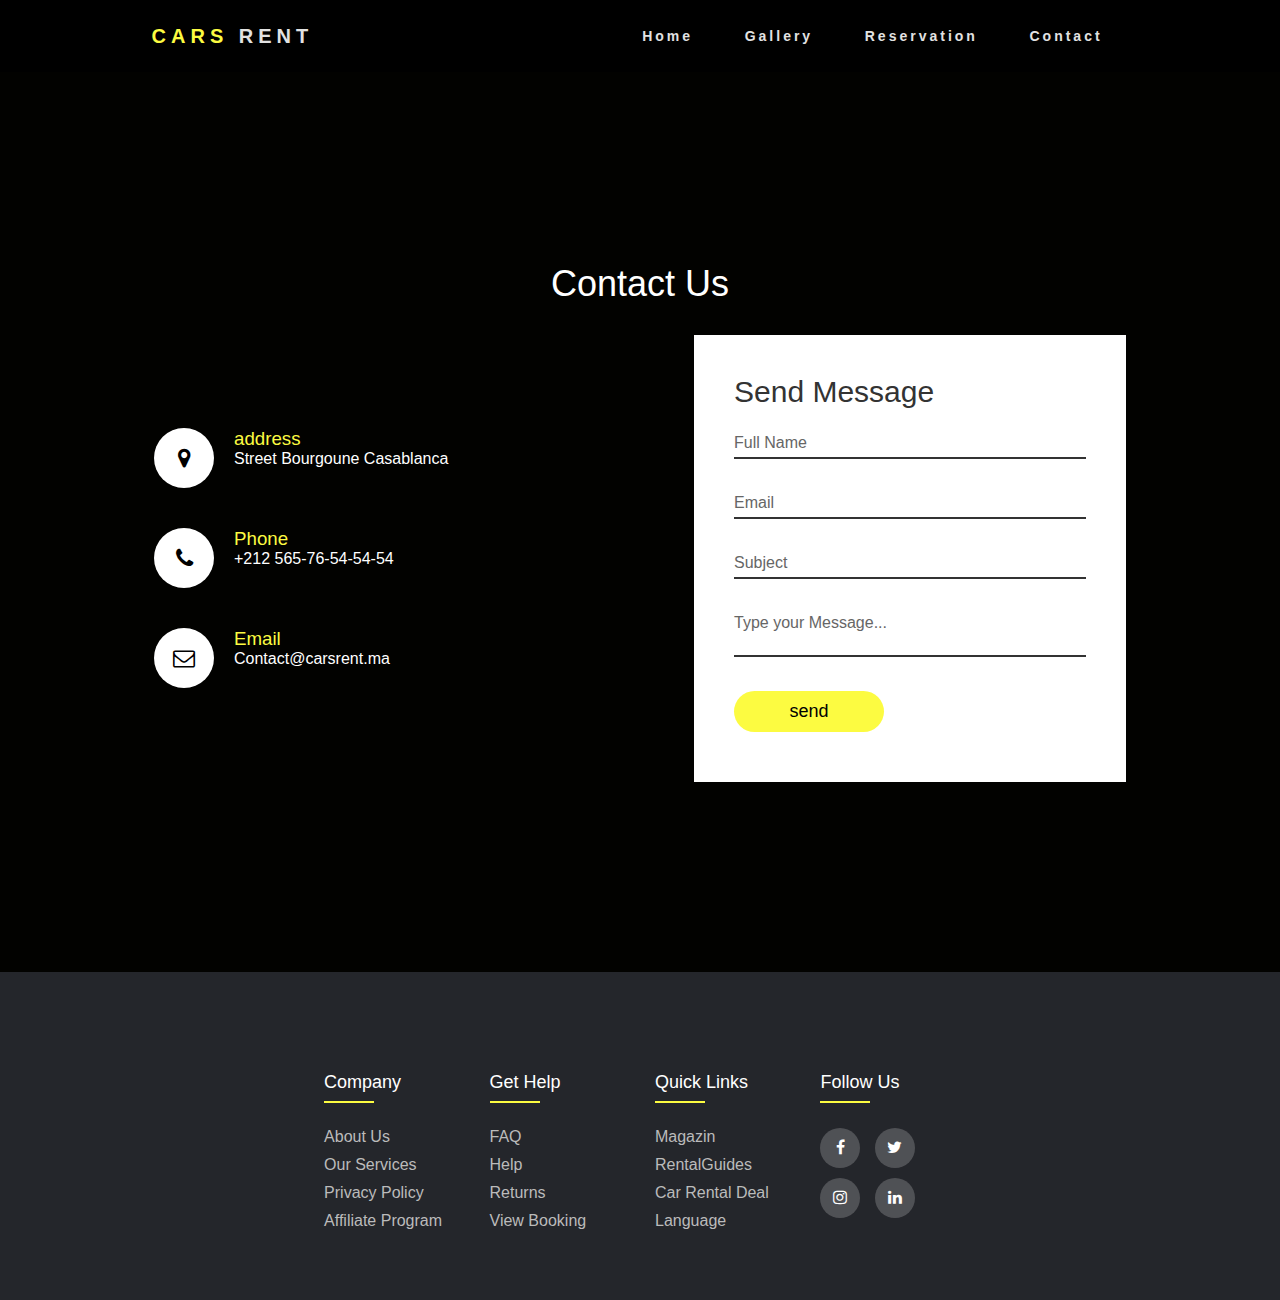
<file: contact.html>
<!DOCTYPE html>
<html lang="en">

<head>
    <meta charset="UTF-8">
    <meta http-equiv="X-UA-Compatible" content="IE=edge">
    <meta name="viewport" content="width=device-width, initial-scale=1.0">
    <title>Cars rent</title>
    <link rel="stylesheet" href="css/style.css">
    <link rel="stylesheet" href="https://stackpath.bootstrapcdn.com/font-awesome/4.7.0/css/font-awesome.min.css"
        integrity="sha384-wvfXpqpZZVQGK6TAh5PVlGOfQNHSoD2xbE+QkPxCAFlNEevoEH3Sl0sibVcOQVnN" crossorigin="anonymous">
</head>

<body>
    <nav style="background-color: black;">
        <div class="logo">
            <h4><span>Cars</span> Rent</h4>
        </div>
        <ul class="nav-links">
            <li><a href="index.html">Home</a></li>
            <li><a href="gallerie.html">Gallery</a></li>
            <li><a href="booking.html">Reservation</a></li>
            <li><a href="contact.html">Contact</a></li>
        </ul>
        <div class="burger">
            <div class="line1"></div>
            <div class="line2"></div>
            <div class="line3"></div>
        </div>

    </nav>

    <section class="contact">
        <div class="content">
            <h2>Contact Us</h2>
        </div>
        <div class="container">
            <div class="contactInfo">
                <div class="box">
                    <div class="icon"><i class="fa fa-map-marker" aria-hidden="true"></i></div>

                    <div class="text">
                        <h3>address</h3>
                        <p>Street Bourgoune Casablanca</p>
                    </div>
                </div>
                <div class="box">
                    <div class="icon"><i class="fa fa-phone" aria-hidden="true"></i>
                    </div>
                    <div class="text">
                        <h3>Phone</h3>
                        <p>+212 565-76-54-54-54</p>
                    </div>
                </div>
                <div class="box">
                    <div class="icon"><i class="fa fa-envelope-o" aria-hidden="true"></i>
                    </div>
                    <div class="text">
                        <h3>Email</h3>
                        <p>Contact@carsrent.ma</p>
                    </div>
                </div>
            </div>
            <form class="contactForm">
                <h2>Send Message</h2>
                <div class="inputBox">
                    <input type="text" id="nom" name="" required="required">
                    <span>Full Name</span>
                </div>
                <div class="inputBox">
                    <input type="text" id="emailv" name="" required="required" >
                    <span>Email</span>
                </div>
                <div class="inputBox">
                    <input type="text" id="subjv" name="" required="required">
                    <span>Subject</span>
                </div>
                <div class="inputBox">
                    <textarea type="text" id="msgv" required="required"></textarea>
                    <span> Type your Message...</span>
                </div>
                <div class="inputBox">
                    <input type="submit"  name="" value="send" onclick="popup()">



            </form>
        </div>
<div class="popup">
    <img src="close.svg" onclick="close()" id="cl" />
    
    <h3>Thank You</h3>
    <p id="name"></p>
    <p id="email"></p>
    <p id="subj"></p>
    <p id="msg"></p>
    <!-- <p>Your message has been sent successfully</p> -->
</div>
        </div>

    </section>
    <footer class="footer">
    <div class="container">
      <div class="row">
        <div class="footer-col">
          <h4>company</h4>
          <ul>
            <li><a href="#">about us</a></li>
            <li><a href="#">our services</a></li>
            <li><a href="#">privacy policy</a></li>
            <li><a href="#">affiliate program</a></li>
          </ul>
        </div>
        <div class="footer-col">
          <h4>get help</h4>
          <ul>
            <li><a href="#">FAQ</a></li>
            <li><a href="#">Help</a></li>
            <li><a href="#">returns</a></li>
            <li><a href="#">View Booking</a></li>
           
          </ul>
        </div>
        <div class="footer-col">
          <h4>Quick links</h4>
          <ul>
            <li><a href="#">Magazin</a></li>
            <li><a href="#">RentalGuides</a></li>
            <li><a href="#">Car Rental Deal</a></li>
            <li><a href="#">Language</a></li>
          </ul>
        </div>
        <div class="footer-col">
          <h4>follow us</h4>
          <div class="social-links">
            <a href="#"><i class="fa fa-facebook" aria-hidden="true"></i></a>            </a>
            <a href="#"><i class="fa fa-twitter"></i></a>
            <a href="#"><i class="fa fa-instagram"></i></a>
            <a href="#"><i class="fa fa-linkedin"></i></a>
          </div>
        </div>
      </div>
    </div>
 </footer>


    <script>
        function navSlide() {
            const burger = document.querySelector(".burger");
            const nav = document.querySelector(".nav-links");
            const navLinks = document.querySelectorAll(".nav-links li");

            burger.addEventListener("click", () => {
                //Toggle Nav
                nav.classList.toggle("nav-active");

               
                //Burger Animation
                burger.classList.toggle("toggle");
            });

        }

        navSlide();

/*popup contact*/

     function popup()
     {
        event.preventDefault();
         let fullname=document.getElementById('nom').value;
         let emailV=document.getElementById('emailv').value;
         let subjv=document.getElementById('subjv').value;
         let msgv=document.getElementById('msgv').value;
         let nameN=document.getElementById("name");
         let email=document.getElementById("email");
         let subj=document.getElementById("subj");
         let msg=document.getElementById("msg");
         var pop = document.querySelector('.popup');

        pop.classList.add('popup-active');
        nameN.innerText="name:"+fullname;
        email.innerText="email:"+emailV;
        subj.innerText="subject:"+subjv;
        msg.innerText="message:"+msgv;

     }
    document.getElementById("cl").addEventListener("click",close);
     function close()
     {
        
        
        //   alert("khadmi");
        var pop = document.querySelector('.popup');
        pop.classList.remove('popup-active');
        

    
     }
     

    </script>


</body>

</html>
</file>
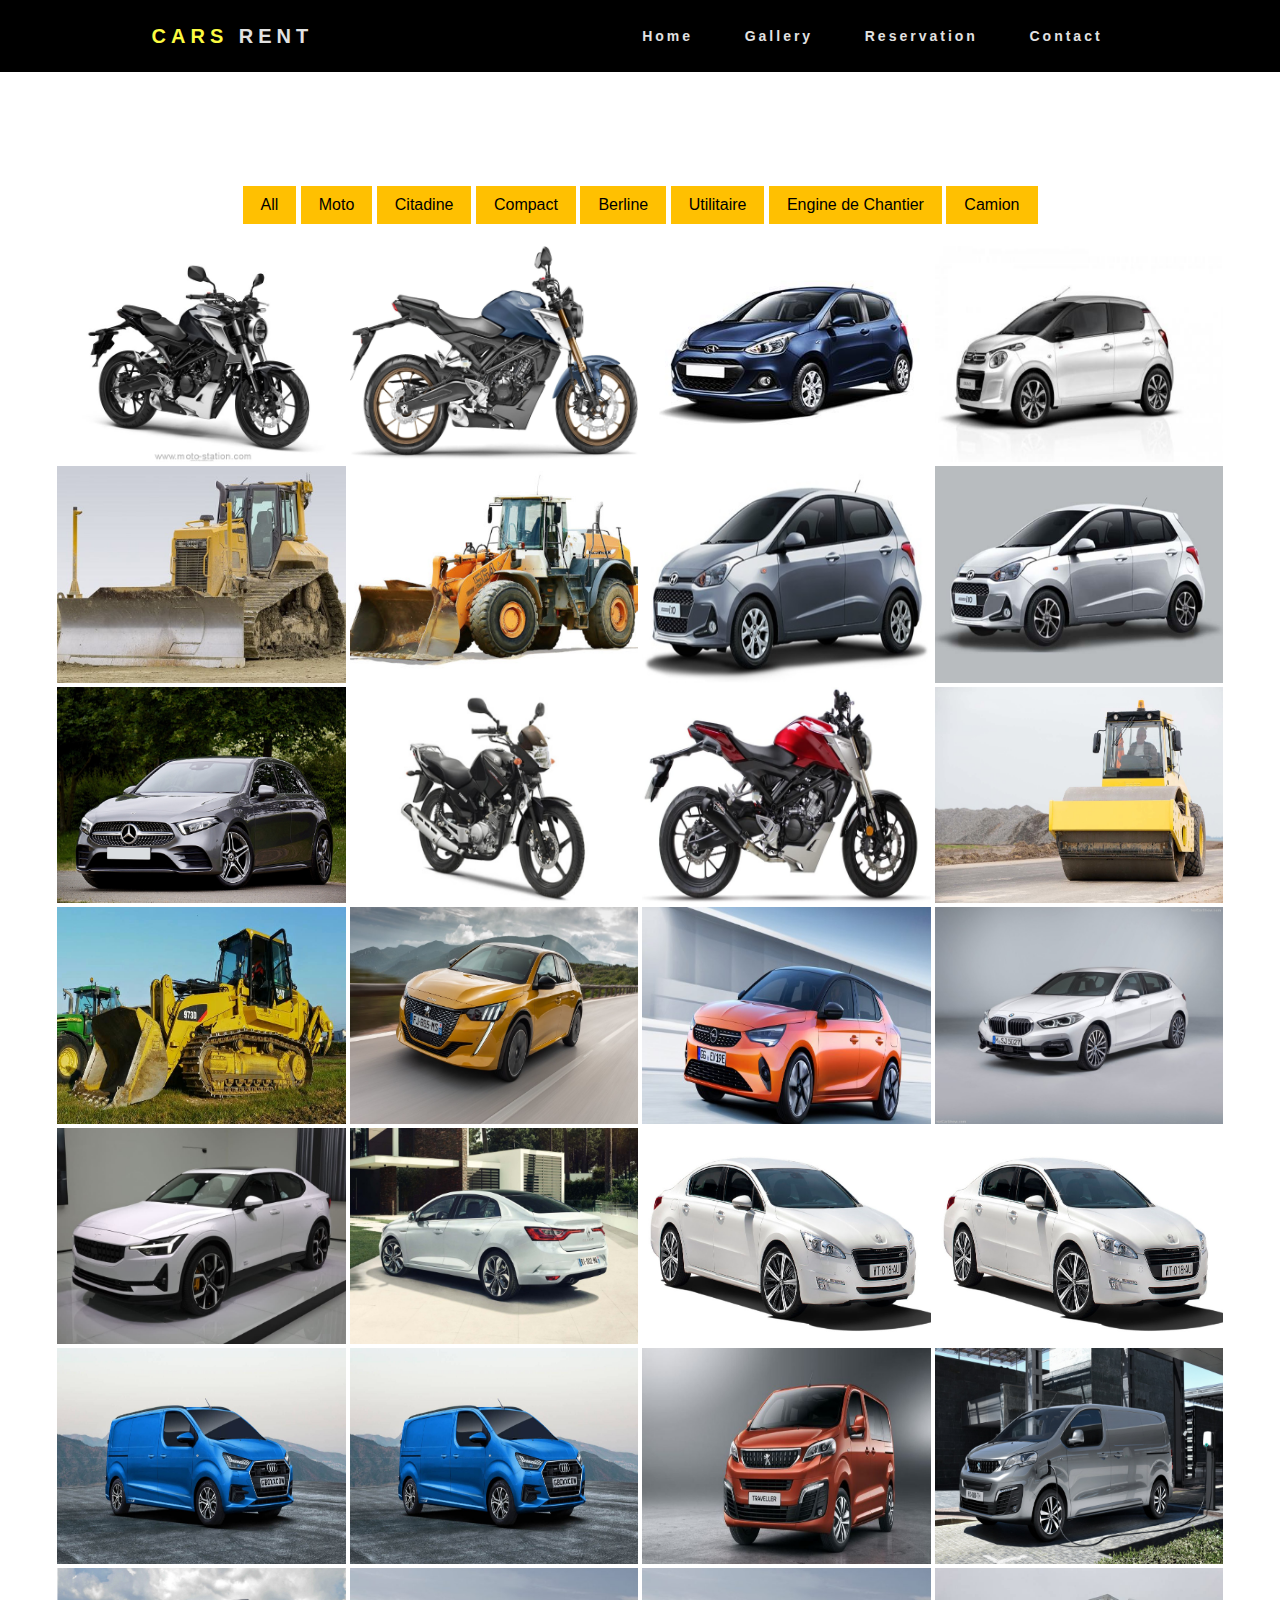
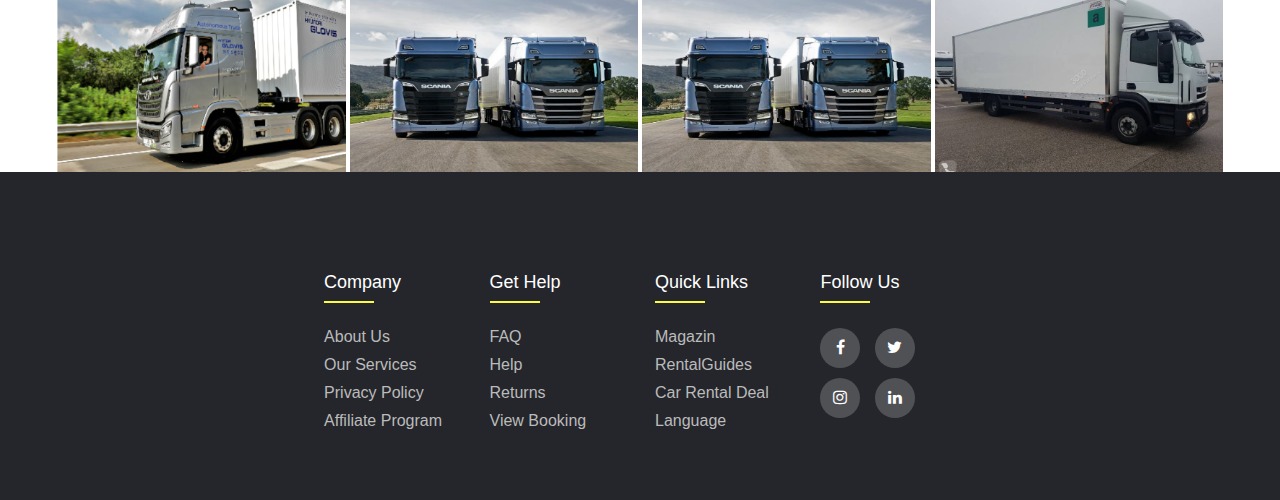
<file: gallerie.html>
<!DOCTYPE html>
<html lang="en">

<head>
    <meta charset="UTF-8">
    <title>Cars rent</title>
    <link rel="stylesheet" href="css/style2.css">
    <link rel="stylesheet" href="css/style.css">
    <link rel="stylesheet" href="https://stackpath.bootstrapcdn.com/font-awesome/4.7.0/css/font-awesome.min.css"
        integrity="sha384-wvfXpqpZZVQGK6TAh5PVlGOfQNHSoD2xbE+QkPxCAFlNEevoEH3Sl0sibVcOQVnN" crossorigin="anonymous">
</head>

<body>
    <nav style="background-color: black;">
        <div class="logo">
            <h4><span>Cars</span> Rent</h4>
        </div>
        <ul class="nav-links">
            <li><a href="index.html">Home</a></li>
            <li class="active"><a href="gallerie.html">Gallery</a></li>
            <li><a href="booking.html">Reservation</a></li>
            <li><a href="contact.html">Contact</a></li>
        </ul>
        <div class="burger">
            <div class="line1"></div>
            <div class="line2"></div>
            <div class="line3"></div>
        </div>

    </nav>
    <div class="container2">
        <h2>Gallery</h2>

        <ul class="filter-menu">
            <li data-target="all">All</li>
            <li data-target="moto">Moto</li>
            <li data-target="citadine">Citadine</li>
            <li data-target="compact">Compact</li>
            <li data-target="berline">Berline</li>
            <li data-target="utlitaire">Utilitaire</li>
            <li data-target="engine">Engine de Chantier</li>
            <li data-target="camion">Camion</li>

        </ul>

        <ul class="filter-item">
            <li data-item="moto"><img src="images/moto1.jpg" alt=""></li>
            <li data-item="moto"><img src="images/moto2.jpg" alt=""></li>
            <li data-item="citadine"><img src="images/c1.jpg" alt=""></li>
            <li data-item="citadine"><img src="images/c2.jpg" alt=""></li>
            <li data-item="engine"><img src="images/en1.jpg" alt=""></li>
            <li data-item="engine"><img src="images/en4.jpg" alt=""></li>
            <li data-item="citadine"><img src="images/c3.jpg" alt=""></li>
            <li data-item="citadine"><img src="images/c4.jpg" alt=""></li>
            <li data-item="citadine"><img src="images/c5.jpg" alt=""></li>
            <li data-item="moto"><img src="images/moto3.jpg" alt=""></li>
            <li data-item="moto"><img src="images/moto4.jpg" alt=""></li>
            <li data-item="engine"><img src="images/en3.jpg" alt=""></li>
            <li data-item="engine"><img src="images/en2.jpg" alt=""></li>
            <li data-item="compact"><img src="images/cm1.jpg" alt=""></li>
            <li data-item="compact"><img src="images/cm2.jpg" alt=""></li>
            <li data-item="compact"><img src="images/cm3.jpg" alt=""></li>
            <li data-item="berline"><img src="images/b1.jpg" alt=""></li>
            <li data-item="berline"><img src="images/b2.jpg" alt=""></li>
            <li data-item="berline"><img src="images/b3.jpg" alt=""></li>
            <li data-item="berline"><img src="images/b3.jpg" alt=""></li>
            <li data-item="utlitaire"><img src="images/u1.jpg" alt=""></li>
            <li data-item="utlitaire"><img src="images/u1.jpg" alt=""></li>
            <li data-item="utlitaire"><img src="images/u3.jpg" alt=""></li>
            <li data-item="utlitaire"><img src="images/u2.jpg" alt=""></li>
            <li data-item="camion"><img src="images/cam1.jpg" alt=""></li>
            <li data-item="camion"><img src="images/cam2.jpg" alt=""></li>
            <li data-item="camion"><img src="images/cam2.jpg" alt=""></li>
            <li data-item="camion"><img src="images/cam3.jpg" alt=""></li>
        </ul>
    </div>
    <footer class="footer">
        <div class="container">
          <div class="row">
            <div class="footer-col">
              <h4>company</h4>
              <ul>
                <li><a href="#">about us</a></li>
                <li><a href="#">our services</a></li>
                <li><a href="#">privacy policy</a></li>
                <li><a href="#">affiliate program</a></li>
              </ul>
            </div>
            <div class="footer-col">
              <h4>get help</h4>
              <ul>
                <li><a href="#">FAQ</a></li>
                <li><a href="#">Help</a></li>
                <li><a href="#">returns</a></li>
                <li><a href="#">View Booking</a></li>
               
              </ul>
            </div>
            <div class="footer-col">
              <h4>Quick links</h4>
              <ul>
                <li><a href="#">Magazin</a></li>
                <li><a href="#">RentalGuides</a></li>
                <li><a href="#">Car Rental Deal</a></li>
                <li><a href="#">Language</a></li>
              </ul>
            </div>
            <div class="footer-col">
              <h4>follow us</h4>
              <div class="social-links">
                <a href="#"><i class="fa fa-facebook" aria-hidden="true"></i></a>            </a>
                <a href="#"><i class="fa fa-twitter"></i></a>
                <a href="#"><i class="fa fa-instagram"></i></a>
                <a href="#"><i class="fa fa-linkedin"></i></a>
              </div>
            </div>
          </div>
        </div>
     </footer>
    
    <script src="js/filter.js"></script>
    <script>
        function navSlide() {
            const burger = document.querySelector(".burger");
            const nav = document.querySelector(".nav-links");
            const navLinks = document.querySelectorAll(".nav-links li");

            burger.addEventListener("click", () => {
                //Toggle Nav
                nav.classList.toggle("nav-active");

                //Animate Links
             
                //Burger Animation
                burger.classList.toggle("toggle");
            });

        }

        navSlide();
    </script>
</body>

</html>
</file>
<file: css/style.css>
@import url('https://fonts.googleapis.com/css2?family=Poppins:wght@200;300&display=swap');
* {
  margin: 0;
  padding: 0;
  box-sizing: border-box;
  font-family: 'Poppoins',sans-serif;

  
}


.active
{
  color:#FCFB41;
  background: #000;
}
.containerr
{
  background-image: url('../CARS6.png');
  background-position: center;
  background-size: cover;
  background-repeat: no-repeat;
  height: 100vh;
 
  }

nav {
 
  top: 0;
  width: 100%;
  display: flex;
  justify-content: space-around;
  align-items: center;
  min-height: 8vh;
  z-index: 99;
}

.logo {
  color: rgb(226, 226, 226);
  text-transform: uppercase;
  letter-spacing: 5px;
  font-size: 20px;
}

.nav-links {
  display: flex;
  justify-content: space-around;
  width: 40%;
}

.nav-links li {
  list-style: none;
}

.nav-links a {
  color: rgb(226, 226, 226);
  text-decoration: none;
  letter-spacing: 3px;
  font-weight: bold;
  font-size: 14px;
}

.burger {
  display: none;
  cursor: pointer;
}

.burger div {
  width: 25px;
  height: 3px;
  background-color: rgb(226, 226, 226);
  margin: 5px;
  transition: all 0.3s ease;
}
.contentt
{

 
  justify-content: space-around;
  color: white;
  height: 90vh;
  border:1px inset #FCFB41 ;


}
.contentt .titre{
  margin:100px;
}
ul li a:hover
{
  
  font-size: 16px;
  
  border-bottom:3px solid #FCFB41;
  border-radius: 40%;
  
}
.contentt  input
{
  
  position: relative;
  width: 200px;
  background: #FCFB41;
  color: #000;
  border:none;
  cursor:pointer;
  padding: 10px;
  font-size: 18px;
  border-radius: 3pc;
  left:50%;
 
  
  
  /* background-color: Transparent; */

}
.contentt  input[type="submit"]:hover
{
  background: #fff;
  border-radius: 4pc;
  /* border:none; */
  color:#000;

}

@media screen and (max-width: 1024px) {
  .nav-links {
      width: 100%;
  }

  
  .contentt
  {
    justify-content: space-around;
    color: white;
    
    top: 100px;
    left: 0px;
   

  }
 
 
}
@media screen and (max-width: 375px) {
  body {
    overflow-x: hidden;
   
}


}
@media screen and (max-width: 768px) {
  body {
      overflow-x: hidden;
     
     
      
  }
  
  .nav-links {
      position: fixed;
      right: 0px;
      height: 92vh;
      top: 8vh;
      background-color:#1A1E2A;
      display: flex;
      flex-direction: column;
      align-items: center;
      width: 100%;
      transform: translateX(100%);
      transition: transform 0.5s ease-in;
      z-index: 99;
      
  }

  
  .nav-links li:active {
   
      opacity:0 ;
      list-style: none;
      
  }
  .nav-links li a{
    text-align: center;
  }
  
  .burger {
      display: block;
      cursor: pointer;
      color: white;
  }
  .contentt
{
  margin:0;
  
  justify-content: space-around;
  color: white;
  height: 90vh;
  


}
.contentt .titre{
  margin:10px;
}
.contentt  input
{

  justify-content: center;
  top: 10%;
  left:20%;
  
}

.contentt .titre h4
{
  font-size: 10px;
  font-weight: lighter
  
}
.contentt .titre h1
{
  font-size: 10px;
  
}
 
 
 


/*Contact  media Query*/


.container
{
  
  flex-direction: column;
  
  
}
.container .contactInfo
{
  margin-bottom:40px;
  width: 100%;
  
  
}
.container .contactInfo ,.contactForm
{
  box-sizing:content-box;
 

}
.container .contactForm
{
 width: 100%;
}
/*footer*/
/* .footer 
{
  position: relative;
  top:100px;

  width: 50%;
  height: 50px;
  
  text-align: center;
  align-items: center;
  
 
  
  

} */
.about_location 
{
  display:flex;
 
  height: 100vh;
  
}
.about_location .about_us img {
  width: 100%;
  margin-right: 0px;
  
}
.about_location .about
 
{
 flex-wrap: wrap;

}

}


.nav-active {
      transform: translateX(0%);
}


.toggle .line1 {
  transform: rotate(-45deg) translate(-5px, 6px);
}

.toggle .line2 {
  opacity: 0;
}

.toggle .line3 {
  transform: rotate(45deg) translate(-5px, -6px);
}

span{
  color: #FCFB41;
}


.contentt .titre h1
{
  font-size: 12vh;
  width: 60%;

 
}
.contentt .titre p
{
 
font-weight: bold;
  word-spacing: 5px;
  margin-bottom: 20px;
  

}
.contentt .titre h4
{

  font-size: 20px;
  width: 60%;
  word-spacing: 5px;
  margin: 20px;
}
/*Page Contact*/
.contact
{
  position: relative;
  min-height: 100vh;
  padding: 50px 100px;
  display: flex;
  justify-content: center;
  align-items: center;
  flex-direction: column;
  background:url('../pexels-pixabay-248747.jpg');
  
  
  
}
.contact .contentt
{
  max-width: 800px;
  text-align: center;
  
}
.contact .content h2
{
  font-size: 36px;
  font-weight: 500;
  color: #fff;
}
.contact .content p
{
 
  font-weight: 300;
  color: #fff;
}
.container
{
  width: 100%;
  display: flex;
  justify-content: center;
  align-items: center;
  margin-top: 30px;
}
.container .contactInfo
{
  width: 50%;
  display: flex;
  flex-direction: column;
}
.container .contactInfo .box
{

  position: relative;
  padding:20px 0;
  display:flex;
}
.container .contactInfo .box .icon
{
  min-width:60px ;
  height: 60px;
  background:#fff;
  display: flex;
  justify-content: center;
  align-items: center;
  border-radius: 50%;
  font-size: 22px;
}
.container .contactInfo .box .text
{
 display: flex;
 margin-left: 20px;
 font-size: 16px;
 color:#fff;
 flex-direction: column;
 font-weight: 300;
}
.container .contactInfo .box .text h3
{
 
 font-weight: 500;
 
 color:#FCFB41
}
.contactForm
{
  width: 40%;
  padding:40px;
  background: #fff;
}
.contactForm h2
{
  font-size: 30px;
  color:#333;
  font-weight: 500;
}
.contactForm .inputBox
{
  position: relative;
  width: 100%;
  margin-top: 10px;
}
.contactForm .inputBox input,.contactForm .inputBox textarea
{
  width: 100%;
  padding: 5px 0;
  font-size:16px;
  margin:10px 0;
  border:none;
  border-bottom: 2px solid #333;
  outline:none;
  resize: none;
}
.contactForm .inputBox span
{
  position:absolute;
  left:0;
  padding: 5px 0;
  font-size: 16px;
  margin:10px 0;
  pointer-events: none;
  transition: 0.5s;
  color:#666
}
.contactForm .inputBox input:focus ~span,
.contactForm .inputBox input:valid ~span,
.contactForm .inputBox textarea:focus ~span,
.contactForm .inputBox textarea:valid ~span
{
  color: #e91e63;
  font-size: 12px;
  transform: translateY(-20px);
}
.contactForm .inputBox input[type="submit"]
{
  width: 150px;
  background: #FCFB41;
  color:#000;
  border:none;
  cursor:pointer;
  padding: 10px;
  font-size: 18px;
  border-radius: 3pc;
}
.contactForm .inputBox input[type="submit"]:hover
{
  background: #000;
  color: #fff;
}
.popup
{
  
  position: absolute;
  top: 200px;
  float: left;
  height: 400px;
  border: 1px solid;
  /* color: white; */
  background: white;
  
 visibility: hidden;
 padding:110px;
 
}
.popup p
{
   margin: 15px;
   
   

}
.popup h3{
  text-align: center;
  padding: 20px;

}
.popup-active
{
  position: absolute;
  
  border: 1px solid;
  border-style: none;
  /* color: white; */
  background: white;
  
  visibility:visible;
  justify-content: center;

  
  
}
.popup img
{
  border:1px solid ;
  cursor: pointer;
  padding: 3px;;
  width:18px;
  position: relative;
  top:-100px;
  left:360px;
}


/*footer*/
.about_location
{
  position: relative;
  height: 100vh;
  width: 100%;
  display: flex;
  align-items: center;
  flex-direction: column;
  margin-top: 20vh;
  
  

}
.about_location .about
{
  
  width:80%;
  padding: 50px;
  display: flex;

}

 /* .footer .copy {
  position: relative;
  background-color: rgba(22, 22, 22, 0.8);
  width: 100%;
  height: 50px;
  color:#fff;
  display: flex;
  flex-direction: column;
  justify-content: center;
  align-items: center;
  } */
  

.about_us img
{
  width: 500px;
  margin-right:20px ;
  
}

.about_location .about .about_us p{
  width: 100%;
  
  word-spacing: 1px;
  letter-spacing: 1px;
  font-size:16px;
  
  
  
}

.row{
	display: flex;
	flex-wrap: wrap;
}
ul{
	list-style: none;
}
.footer{
  position: relative;
	background-color: #24262b;
    padding: 70px 0;
}
.footer-col{
   width: 25%;
   padding: 0 15px;
}
.footer-col h4{
	font-size: 18px;
	color: #ffffff;
	text-transform: capitalize;
	margin-bottom: 35px;
	font-weight: 500;
	position: relative;
}
.footer-col h4::before{
	content: '';
	position: absolute;
	left:0;
	bottom: -10px;
	background-color: #FCFB41;
	height: 2px;
	box-sizing: border-box;
	width: 50px;
}
.footer-col ul li:not(:last-child){
	margin-bottom: 10px;
}
.footer-col ul li a{
	font-size: 16px;
	text-transform: capitalize;
	color: #ffffff;
	text-decoration: none;
	font-weight: 300;
	color: #bbbbbb;
	display: block;
	transition: all 0.3s ease;
}
.footer-col ul li a:hover{
	color: #ffffff;
	padding-left: 8px;
}
.footer-col .social-links a{
	display: inline-block;
  text-decoration: none;
	height: 40px;
	width: 40px;
	background-color: rgba(255,255,255,0.2);
	margin:0 10px 10px 0;
	text-align: center;
	line-height: 40px;
	border-radius: 50%;
	color: #ffffff;
	transition: all 0.5s ease;
}
.footer-col .social-links a:hover{
	color: #24262b;
	background-color: #ffffff;
}

/*responsive*/
@media(max-width: 767px){
  .footer-col{
    width: 50%;
    margin-bottom: 30px;
}
}
@media(max-width: 574px){
  .footer-col{
    width: 100%;
}
}
</file>
<file: css/style2.css>
@import url('https://fonts.googleapis.com/css2?family=Poppins:wght@200;300&display=swap');
* {
  margin: 0;
  padding: 0;
  box-sizing: border-box;
  font-family: 'Poppoins',sans-serif;

  
}


ul{
    list-style: none;
}

img{
   
    max-width: 100%;
    height: auto;
    
}

.container2{
    position: relative;
    top:30px;
    max-width: 1200px;
    margin: auto;
    padding: 15px;
    text-align: center;
    display: flex;
    flex-direction: column;
    justify-content: center;
}

h2{
    text-transform: uppercase;
    font-weight: normal;
    font-size: 120%;
    margin-bottom: 20px;
    color: #fff;
}

.filter-menu{
    margin-bottom: 20px;
}
.filter-menu li{
    display: inline-block;
    padding: 10px 18px;
    background: #FFC001;
    color: #000;
    cursor: pointer;
}
.filter-menu li:hover,
.filter-menu li.current{
    background: #e4e0e0;
}



.filter-item li{
    width: 50%;
    padding: 2px;
    float: left;
}

.filter-item li.active{
    width: 50%;
    padding: 2px;
    transition: all 0.5s ease;
}

.filter-item li.delete{
    width: 0%;
    padding: 0;
    transition: all 0.5s ease;
}

.filter-item img{
    display: block;
    width: 100%;
    height: 100%;
}

@media screen and (min-width: 768px){
    .filter-item li.active,
    .filter-item li{
        width: 33.33%;
    }

    h2{
        font-size: 190%;
    }
}
@media screen and (min-width: 1280px){
    .filter-item li.active,
    .filter-item li{
        width: 25%;
    }

    h2{
        font-size: 270%;
    }
}
</file>
